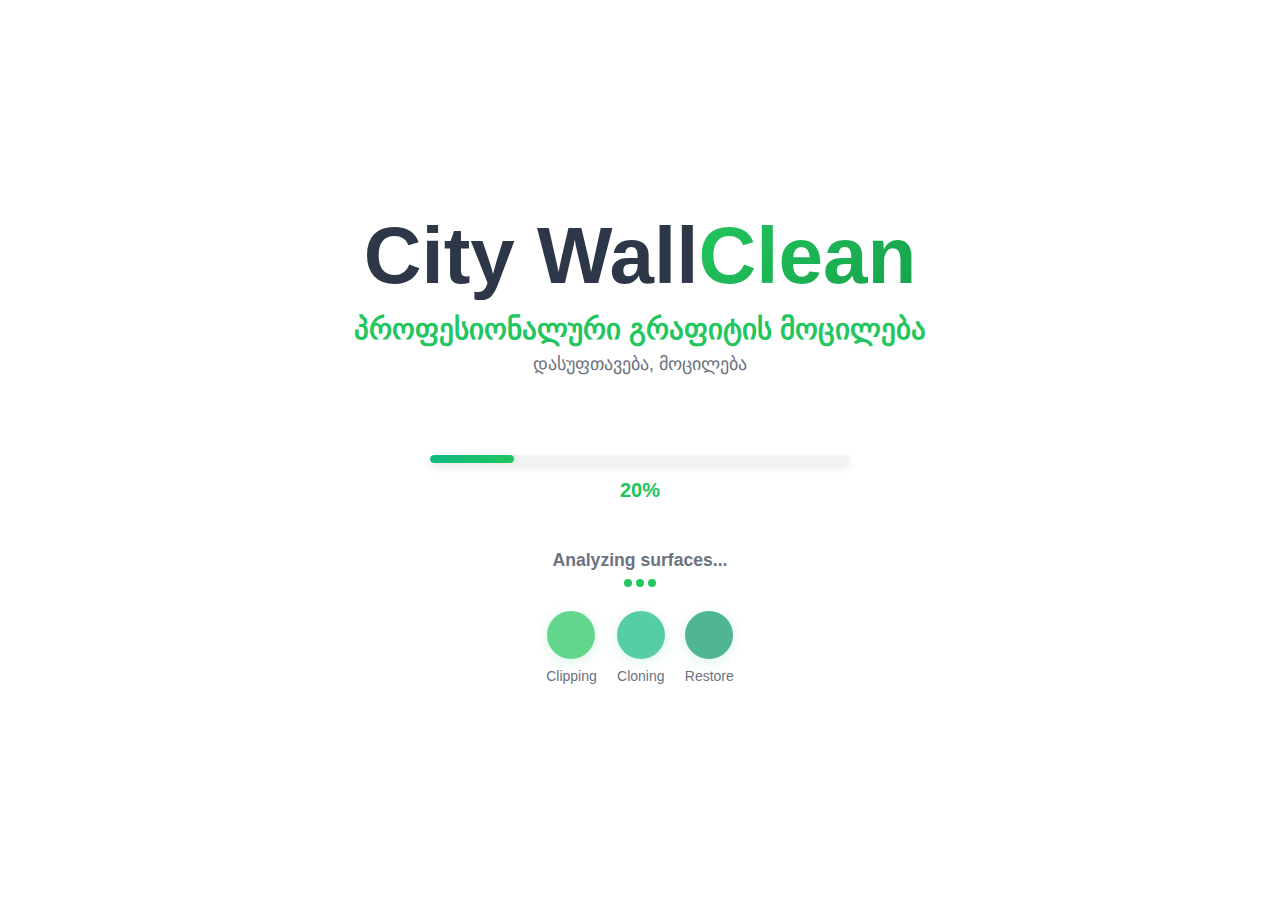
<file: loading.html>
<!DOCTYPE html>
<html lang="en">
<head>
    <meta charset="UTF-8">
    <meta name="viewport" content="width=device-width, initial-scale=1.0">
    <title>WallClip - Loading</title>
    <style>
        * {
            margin: 0;
            padding: 0;
            box-sizing: border-box;
        }

        body {
            font-family: 'Arial', sans-serif;
            background: #ffffff;
            color: #2d3748;
            overflow: hidden;
        }

        .loading-container {
            position: fixed;
            inset: 0;
            display: flex;
            flex-direction: column;
            align-items: center;
            justify-content: center;
            padding: 2rem;
            background: #ffffff;
        }

        /* Paint Drips Background */
        .paint-drips {
            position: absolute;
            inset: 0;
            overflow: hidden;
        }

        .drip {
            position: absolute;
            top: 0;
            background: linear-gradient(180deg, transparent, #22c55e);
            opacity: 0.3;
            animation: paintDrip 2s ease-in-out infinite;
        }

        .drip:nth-child(1) {
            left: 25%;
            width: 8px;
            animation-delay: 0s;
        }

        .drip:nth-child(2) {
            left: 50%;
            width: 12px;
            animation-delay: 0.5s;
        }

        .drip:nth-child(3) {
            right: 33%;
            width: 8px;
            animation-delay: 1s;
        }

        .drip:nth-child(4) {
            right: 25%;
            width: 16px;
            animation-delay: 0.3s;
        }

        /* Main Content */
        .main-content {
            position: relative;
            z-index: 10;
            text-align: center;
            transition: all 0.8s cubic-bezier(0.4, 0, 0.2, 1);
        }

        .main-content.transforming {
            opacity: 0.1;
            transform: scale(0.9);
            filter: blur(3px);
        }

        /* Company Logo */
        .company-logo {
            margin-bottom: 3rem;
            animation: cleanReveal 1s ease-out forwards;
        }

        .company-name {
            font-size: 5rem;
            font-weight: 900;
            line-height: 1;
            margin-bottom: 1rem;
        }

        .brand-green {
            background: linear-gradient(135deg, #22c55e, #16a34a);
            -webkit-background-clip: text;
            background-clip: text;
            -webkit-text-fill-color: transparent;
        }

        .tagline {
            font-size: 1.8rem;
            font-weight: 600;
            color: #22c55e;
            margin-bottom: 0.5rem;
        }

        .services {
            font-size: 1.1rem;
            color: #6b7280;
        }

        /* Transformation Visual */
        .transformation {
            position: relative;
            margin-bottom: 4rem;
            height: 80px;
        }

        .graffiti-text {
            font-size: 4rem;
            font-weight: 900;
            color: #ef4444;
            transition: all 2s ease-in-out;
        }

        .graffiti-text.transforming {
            opacity: 0.2;
            filter: blur(4px);
            transform: scale(0.9);
        }

        .clean-text {
            position: absolute;
            inset: 0;
            display: flex;
            align-items: center;
            justify-content: center;
            font-size: 4rem;
            font-weight: 900;
            color: #22c55e;
            opacity: 0;
            transform: translateY(20px) scale(0.95);
            transition: all 1s ease-out;
        }

        .clean-text.show {
            opacity: 1;
            transform: translateY(0) scale(1);
        }

        /* Progress Bar */
        .progress-container {
            width: 100%;
            max-width: 400px;
            margin-bottom: 2rem;
            transition: opacity 1.5s ease-in-out;
        }

        .progress-container.washing {
            opacity: 0;
        }

        .progress-bar {
            height: 8px;
            background: #f3f4f6;
            border-radius: 9999px;
            overflow: hidden;
            box-shadow: 0 4px 8px rgba(0, 0, 0, 0.1);
        }

        .progress-fill {
            height: 100%;
            background: linear-gradient(90deg, #10b981, #22c55e);
            border-radius: 9999px;
            transition: width 0.3s ease-out;
            box-shadow: 0 0 10px rgba(34, 197, 94, 0.3);
            animation: professionalGlow 3s ease-in-out infinite;
        }

        .progress-text {
            text-align: center;
            margin-top: 1rem;
            font-size: 1.25rem;
            font-weight: 700;
            color: #22c55e;
        }

        /* Loading Text */
        .loading-text {
            text-align: center;
            margin-bottom: 2rem;
            transition: opacity 1.5s ease-in-out;
        }

        .loading-text.washing {
            opacity: 0;
        }

        .loading-message {
            font-size: 1.1rem;
            color: #6b7280;
            font-weight: 600;
            margin-bottom: 0.5rem;
        }

        .loading-dots {
            display: flex;
            justify-content: center;
            gap: 0.25rem;
        }

        .dot {
            width: 8px;
            height: 8px;
            background: #22c55e;
            border-radius: 50%;
            animation: pulse 1.5s ease-in-out infinite;
        }

        .dot:nth-child(2) {
            animation-delay: 0.2s;
        }

        .dot:nth-child(3) {
            animation-delay: 0.4s;
        }

        /* Service Icons */
        .service-icons {
            position: absolute;
            bottom: 5rem;
            left: 50%;
            transform: translateX(-50%);
            display: flex;
            gap: 2rem;
            transition: opacity 1.5s ease-in-out;
        }

        .service-icons.washing {
            opacity: 0;
        }

        .service-icon {
            text-align: center;
        }

        .icon-circle {
            width: 48px;
            height: 48px;
            border-radius: 50%;
            margin: 0 auto 0.5rem;
            opacity: 0.7;
            box-shadow: 0 4px 20px rgba(34, 197, 94, 0.25);
        }

        .icon-circle.clipping {
            background: #22c55e;
        }

        .icon-circle.cloning {
            background: #10b981;
        }

        .icon-circle.restore {
            background: #059669;
        }

        .service-label {
            font-size: 0.875rem;
            color: #6b7280;
        }

        /* Washing Overlay */
        .wash-overlay {
            position: absolute;
            inset: 0;
            background: linear-gradient(180deg, transparent 0%, #ffffff 100%);
            z-index: 20;
            opacity: 0;
            transition: opacity 1s ease-in;
        }

        .wash-overlay.active {
            opacity: 1;
        }

        /* Animations */
        @keyframes paintDrip {
            0% {
                height: 0;
                opacity: 0;
            }
            50% {
                opacity: 0.4;
            }
            100% {
                height: 100vh;
                opacity: 0.2;
            }
        }

        @keyframes cleanReveal {
            0% {
                opacity: 0;
                transform: translateY(20px) scale(0.95);
                filter: blur(2px);
            }
            100% {
                opacity: 1;
                transform: translateY(0) scale(1);
                filter: blur(0);
            }
        }

        @keyframes professionalGlow {
            0%, 100% {
                box-shadow: 0 0 5px rgba(34, 197, 94, 0.3);
            }
            50% {
                box-shadow: 0 0 20px rgba(34, 197, 94, 0.5), 0 0 30px rgba(34, 197, 94, 0.3);
            }
        }

        @keyframes pulse {
            0%, 100% {
                opacity: 1;
            }
            50% {
                opacity: 0.5;
            }
        }

        /* Hidden state for completion */
        .loading-container.completed {
            opacity: 0;
            transform: scale(1.1);
            transition: all 1s ease-in-out;
        }

        /* Responsive */
        @media (max-width: 768px) {
            .company-name {
                font-size: 3.5rem;
            }
            
            .tagline {
                font-size: 1.4rem;
            }
            
            .graffiti-text,
            .clean-text {
                font-size: 3rem;
            }
            
            .service-icons {
                gap: 1.5rem;
            }
        }
        /* Центрируем прогресс-бар и не даём ему прилипать слева */
.progress-container {
  width: 100%;
  max-width: 420px;
  margin: 2rem auto;         /* <— центр */
  text-align: center;
}

/* Чтобы тексты/иконки не наезжали на прогресс-бар — делаем их обычными блоками */
.loading-text {
  position: static;
  margin: 1rem auto 0;
}

/* Раньше иконки были absolute снизу — из-за этого они могли наезжать.
   Делаем их обычным блоком под текстом. */
.service-icons {
  position: static;
  transform: none;
  bottom: auto;
  left: auto;
  margin: 1.5rem auto 0;
  justify-content: center;   /* центр по горизонтали */
  flex-wrap: wrap;           /* чтобы на узких экранах переносились */
  gap: 1.25rem;
}

/* Чуть уменьшим боковые тени/яркость, чтобы визуально не спорили с прогресс-баром */
.icon-circle {
  box-shadow: 0 3px 14px rgba(34, 197, 94, 0.22);
}

/* Чтобы всё по центру и вертикальные отступы были ровные */
.main-content {
  text-align: center;
  display: flex;
  flex-direction: column;
  align-items: center; /* ключ к идеальному центру */
}

/* Если вы оставили .wash-overlay — она уже поверх. Чтобы не «мигало», хватает описанного flow */
    </style>
</head>
<body>
    <div class="loading-container" id="loadingContainer">
        <!-- Paint Drips Background -->
        <div class="paint-drips">
            <div class="drip"></div>
            <div class="drip"></div>
            <div class="drip"></div>
            <div class="drip"></div>
        </div>

        <!-- Main Content -->
        <div class="main-content" id="mainContent">
            <!-- Company Logo -->
            <div class="company-logo">
                <h1 class="company-name">
                    City Wall<span class="brand-green">Clean</span>
                </h1>
                <div class="tagline">პროფესიონალური გრაფიტის მოცილება</div>
<div class="services">დასუფთავება, მოცილება</div>
            </div>

       

            <!-- Progress Bar -->
            <div class="progress-container" id="progressContainer">
                <div class="progress-bar">
                    <div class="progress-fill" id="progressFill" style="width: 0%"></div>
                </div>
                <div class="progress-text" id="progressText">0%</div>
            </div>

            <!-- Loading Text -->
            <div class="loading-text" id="loadingText">
                <p class="loading-message" id="loadingMessage">Analyzing surfaces...</p>
                <div class="loading-dots">
                    <div class="dot"></div>
                    <div class="dot"></div>
                    <div class="dot"></div>
                </div>
            </div>

            <!-- Service Icons -->
            <div class="service-icons" id="serviceIcons">
                <div class="service-icon">
                    <div class="icon-circle clipping"></div>
                    <span class="service-label">Clipping</span>
                </div>
                <div class="service-icon">
                    <div class="icon-circle cloning"></div>
                    <span class="service-label">Cloning</span>
                </div>
                <div class="service-icon">
                    <div class="icon-circle restore"></div>
                    <span class="service-label">Restore</span>
                </div>
            </div>
        </div>

        <!-- Washing Overlay -->
        <div class="wash-overlay" id="washOverlay"></div>
    </div>

    <script>
  class LoadingScreen {
    constructor() {
      this.progress = 0;
      this.isTransforming = false;
      this.elements = {
        progressFill: document.getElementById('progressFill'),
        progressText: document.getElementById('progressText'),
        loadingMessage: document.getElementById('loadingMessage'),
        mainContent: document.getElementById('mainContent'),
        progressContainer: document.getElementById('progressContainer'),
        loadingText: document.getElementById('loadingText'),
        serviceIcons: document.getElementById('serviceIcons'),
        washOverlay: document.getElementById('washOverlay'),
        loadingContainer: document.getElementById('loadingContainer')
      };

      this.messages = [
        'Analyzing surfaces...',
        'Processing graffiti...',
        'Preparing clean walls...'
      ];

      this.init();
    }

    init() { this.startLoading(); }

    startLoading() {
      const interval = setInterval(() => {
        if (this.progress >= 100) {
          clearInterval(interval);
          this.completeLoading();
          return;
        }
        this.progress += Math.random() * 12;
        this.progress = Math.min(this.progress, 100);
        this.updateProgress();
        this.updateMessage();
      }, 200);
    }

    updateProgress() {
      const rounded = Math.round(this.progress);
      this.elements.progressFill.style.width = `${this.progress}%`;
      this.elements.progressText.textContent = `${rounded}%`;
    }

    updateMessage() {
      let i = 0;
      if (this.progress >= 50) i = 1;
      if (this.progress >= 80) i = 2;
      this.elements.loadingMessage.textContent = this.messages[i];
    }

    completeLoading() {
      setTimeout(() => { this.startTransformation(); }, 500);
    }

    startTransformation() {
      this.isTransforming = true;

      // Лёгкий «уход» контента
      this.elements.mainContent.classList.add('transforming');

      // Прячем вспомогательные блоки
      this.elements.progressContainer.classList.add('washing');
      this.elements.loadingText.classList.add('washing');
      this.elements.serviceIcons.classList.add('washing');

      // Запускаем «волну мойки»
      setTimeout(() => {
        this.elements.washOverlay.classList.add('active');
      }, 300);

      // Завершаем
      setTimeout(() => { this.onComplete(); }, 1200);
    }

    onComplete() {
      this.elements.loadingContainer.classList.add('completed');
      setTimeout(() => {
        this.elements.loadingContainer.style.display = 'none';
        this.initMainApp();
      }, 400);
    }

    initMainApp() {
      // Плавный выход + переход на сайт
      const go = () => { location.href = "index.html?skiploader=1"; };
      if (document.startViewTransition) {
        document.startViewTransition(go);
      } else {
        document.body.classList.add('fade-out');
        setTimeout(go, 350);
      }
    }
  }

  document.addEventListener('DOMContentLoaded', () => new LoadingScreen());
</script>
</body>
</html>
</file>
